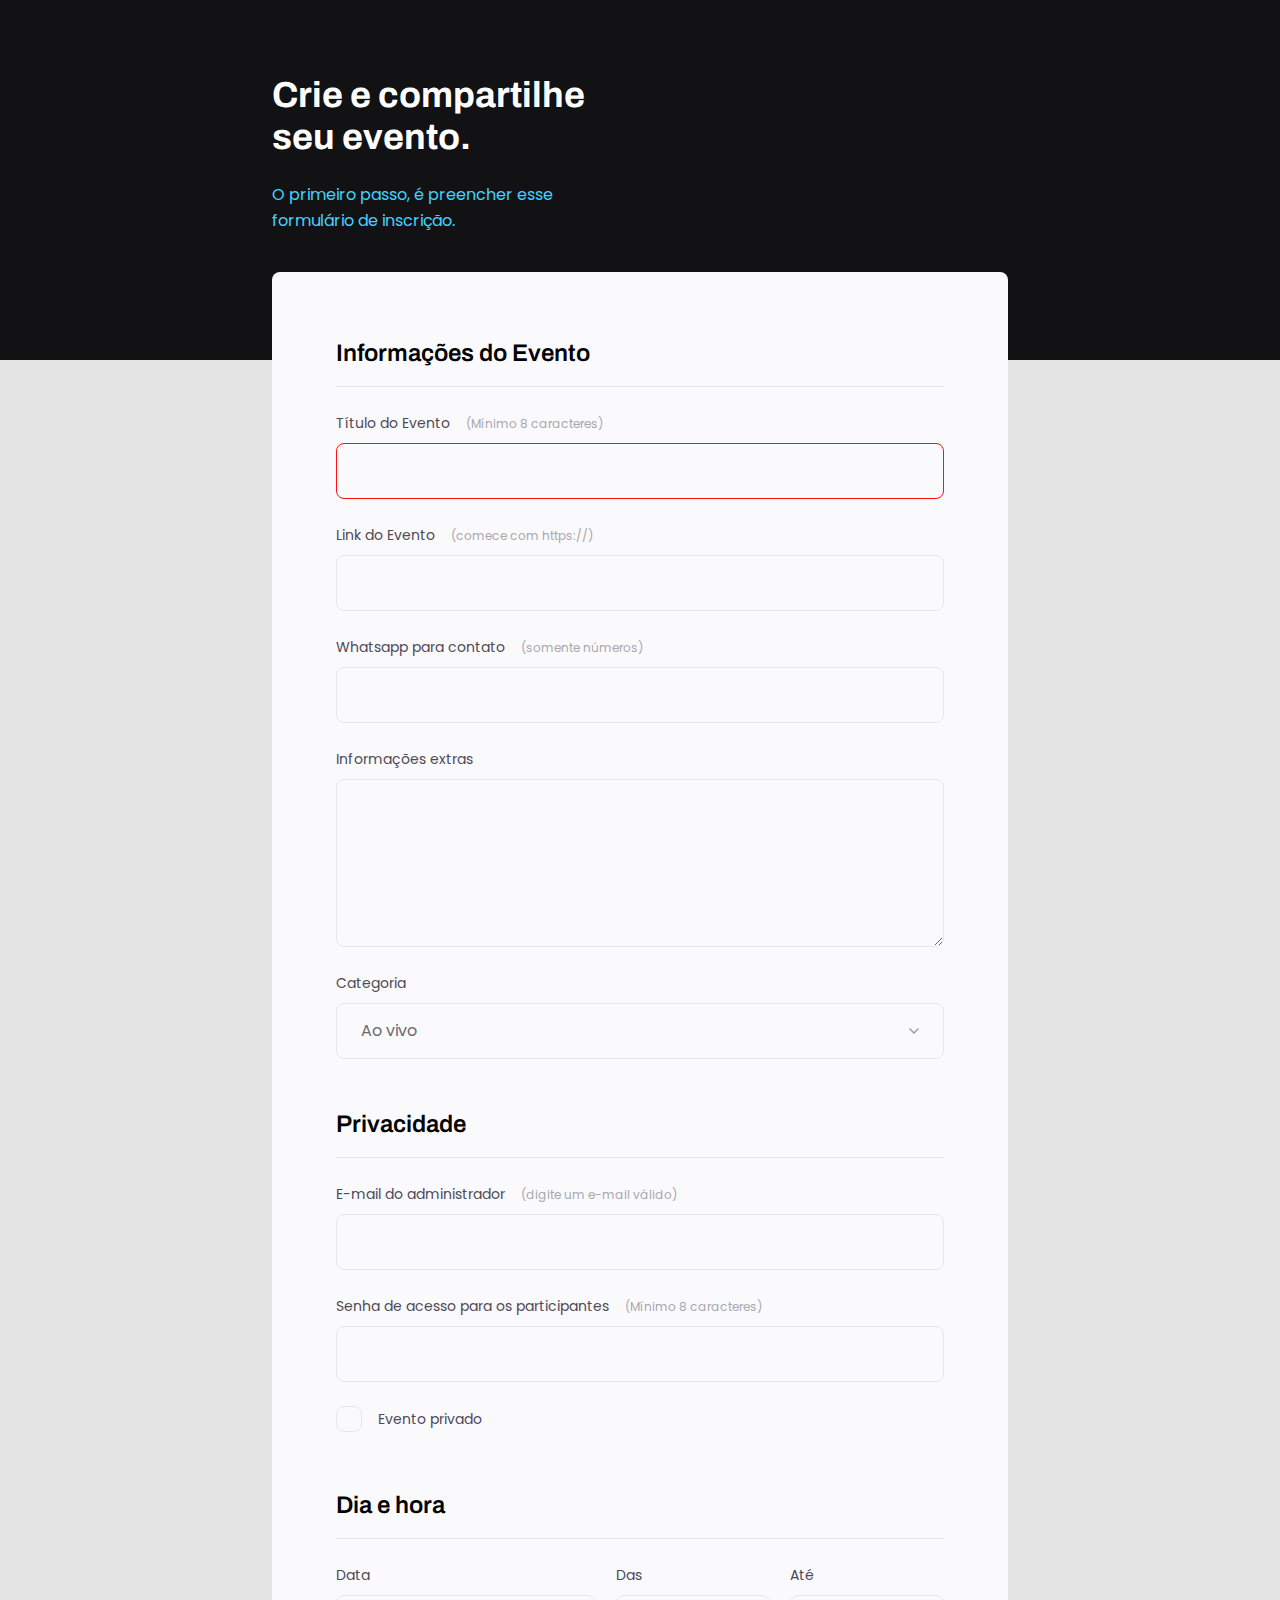
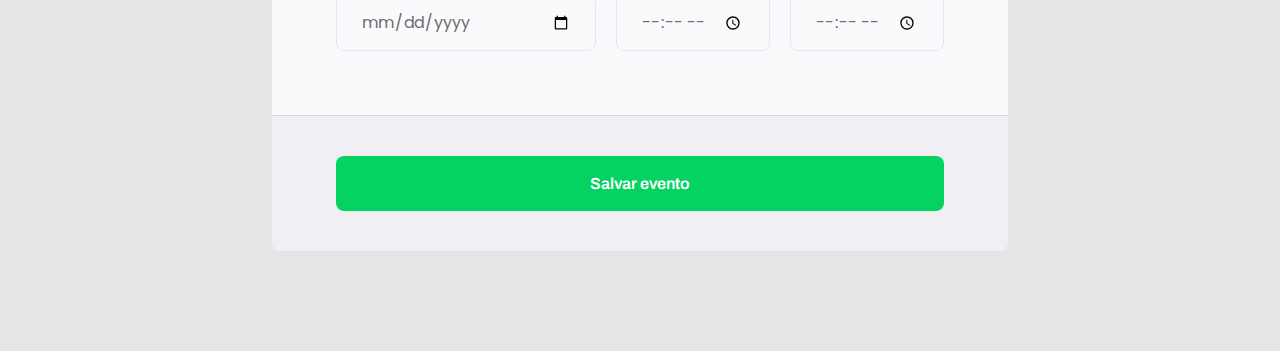
<file: index.html>
<!DOCTYPE html>
<html lang="pt-BR">

<head>
  <link rel="preconnect" href="https://fonts.googleapis.com">
  <link rel="preconnect" href="https://fonts.gstatic.com" crossorigin>
  <meta charset="UTF-8">
  <meta name="viewport" content="width=device-width, initial-scale=1.0">
  <title>Cadastro de Evento</title>
  <link rel="stylesheet" href="style.css">
  <link href="https://fonts.googleapis.com/css2?family=Archivo:wght@600;700&family=Poppins&display=swap"
    rel="stylesheet">
</head>

<body>
  <div class="page">
    <header>
      <h1>Crie e compartilhe seu evento.</h1>
      <p>O primeiro passo, é preencher esse formulário de inscrição.</p>
    </header>
    <form id="my-form">
      <fieldset>
        <div class="fieldset-wrapper">
          <legend>Informações do Evento</legend>
          <div class="input-wrapper">
            <label for="event-title">Título do Evento <span>(Mínimo 8 caracteres)</span></label>
            <input type="text" id="event-title" required minlength="8" />
          </div>
          <div class="input-wrapper">
            <label for="event-link">Link do Evento <span>(comece com https://)</span></label>
            <input type="url" id="event-link" />
          </div>
          <div class="input-wrapper">
            <label for="event-whatsapp">Whatsapp para contato <span>(somente números)</span></label>
            <input type="number" id="event-whatsapp" />
          </div>
          <div class="input-wrapper">
            <label for="event-info">Informações extras</label>
            <textarea id="event-info"></textarea>
          </div>
          <div class="input-wrapper">
            <label for="event-category">Categoria</span></label>
            <select id="event-category">
              <option value="live">Ao vivo</option>
              <option value="podcast">Podcast</option>
              <option value="mentorship">Mentoria</option>
            </select>
          </div>
        </div>
      </fieldset>
      <fieldset>
        <div class="fieldset-wrapper">
          <legend>Privacidade</legend>
          <div class="input-wrapper">
            <label for="event-email">E-mail do administrador <span>(digite um e-mail válido)</span></label>
            <input type="email" id="event-email" />
          </div>
          <div class="input-wrapper">
            <label for="event-password">Senha de acesso para os participantes <span>(Mínimo 8 caracteres)</span></label>
            <input type="password" id="event-password" minlength="8" />
          </div>
          <div class="checkbox-wrapper">
            <input type="checkbox" id="event-private" />
            <label for="event-private">Evento privado</label>
          </div>
        </div>
      </fieldset>
      <fieldset>
        <div class="fieldset-wrapper">
          <legend>Dia e hora</legend>
          <div class="cols-3">
            <div class="input-wrapper">
              <label for="event-date">Data</label>
              <input type="date" id="event-date" />
            </div>
            <div class="input-wrapper">
              <label for="event-begin">Das</label>
              <input type="time" id="event-begin" />
            </div>
            <div class="input-wrapper">
              <label for="event-end">Até</label>
              <input type="time" id="event-end" />
            </div>
          </div>
        </div>
      </fieldset>
    </form>
    <footer>
      <button class="button" form="my-form">Salvar evento</button>
    </footer>
  </div>
</body>

</html>
</file>
<file: style.css>
* {
  margin: 0;
  padding: 0;
  box-sizing: border-box;
}

body,
input,
select,
textarea {
  font-family: 'Poppins', sans-serif;
}

body {
  background: #E5E5E5;
}

body::before {
  content: '';
  width: 100%;
  height: 360px;
  position: absolute;
  top: 0;
  left: 0;
  z-index: -1;
  background: #121214;
}

header {
  width: 319px;
  margin-top: 74px;
}

header h1 {
  font-family: 'Archivo', sans-serif;
  font-weight: bold;
  font-size: 36px;
  line-height: 42px;
  color: #FFFFFF;
  margin-bottom: 24px;
}

header p {
  font-size: 16px;
  line-height: 26px;
  color: #42D3FF;
}

.page {
  width: 736px;
  margin: auto;
}

form {
  margin-top: 38px;
  background: #FAFAFC;
  border-radius: 8px 8px 0 0;
  min-height: 300px;
  padding: 64px;
  display: flex;
  flex-direction: column;
  gap: 48px;
}

fieldset {
  border: none;
}

.fieldset-wrapper {
  display: flex;
  flex-direction: column;
  gap: 24px;
}

fieldset legend {
  font-family: 'Archivo', sans-serif;
  font-weight: 600;
  font-size: 24px;
  line-height: 34px;
  width: 100%;
  border-bottom: 1px solid #E6E6F0;
  padding-bottom: 16px;
}

.input-wrapper {
  display: flex;
  flex-direction: column;
}

.input-wrapper label,
.checkbox-wrapper {
  font-size: 14px;
  line-height: 24px;
  color: #4E4958;
  margin-bottom: 8px;
}

.input-wrapper label span {
  margin-left: 12px;
  font-size: 12px;
  line-height: 20px;
  color: #A9A7AF;
}

.input-wrapper label span:hover {
  color: #6C6A71;
}

.input-wrapper input,
.input-wrapper textarea,
.input-wrapper select {
  background: #FAFAFC;
  border: 1px solid #E6E6F0;
  border-radius: 8px;
  height: 56px;
  padding: 0 24px;
  font-size: 16px;
  line-height: 26px;
  color: #6C6A71;
}

.input-wrapper textarea {
  padding: 0;
  height: 168px;
}

.input-wrapper select {
  appearance: none;
  -webkit-appearance: none;
  background-image: url("data:image/svg+xml,%3Csvg width='10' height='6' viewBox='0 0 10 6' fill='none' xmlns='http://www.w3.org/2000/svg'%3E%3Cpath d='M1 1L5 5L9 1' stroke='%239C98A6' stroke-width='1.5' stroke-linecap='round' stroke-linejoin='round'/%3E%3C/svg%3E%0A");
  background-repeat: no-repeat;
  background-position: right 24px top 50%;
}

.cols-3 {
  display: flex;
  gap: 20px;
}

.cols-3>div:nth-child(1) {
  width: 100%;
}

.checkbox-wrapper {
  position: relative;
}

.checkbox-wrapper label {
  display: flex;
  align-items: center;
  gap: 16px;
  margin: 0;
}

.checkbox-wrapper input {
  position: absolute;
  top: 0;
  left: 0;
  height: 24px;
  width: 24px;
  opacity: 0;
}

.checkbox-wrapper label::before {
  content: '';
  width: 24px;
  height: 24px;
  display: block;
  border: #E6E6F0 1px solid;
  border-radius: 8px;
}

.checkbox-wrapper input:checked+label::before {
  background-image: url("data:image/svg+xml,%3Csvg width='24' height='24' viewBox='0 0 24 24' fill='none' xmlns='http://www.w3.org/2000/svg'%3E%3Cg clip-path='url(%23clip0_1001_20)'%3E%3Cpath d='M9 16.17L4.83 12L3.41 13.41L9 19L21 7L19.59 5.59L9 16.17Z' fill='%2342D3FF'/%3E%3C/g%3E%3Cdefs%3E%3CclipPath id='clip0_1001_20'%3E%3Crect width='24' height='24' fill='white'/%3E%3C/clipPath%3E%3C/defs%3E%3C/svg%3E%0A");
}

.checkbox-wrapper input:focus+label::before {
  outline: 2px solid black;
}

footer {
  background: #F0F0F4;
  height: 136px;
  display: flex;
  flex-direction: column;
  padding: 40px 64px;
  margin-bottom: 100px;
  border-top: 1px solid #D6D6D6;
  border-radius: 0 0 8px 8px;
}

footer .button {
  height: 56px;
  border: 0;
  background: #04D361;
  border-radius: 8px;
  font-family: 'Archivo', sans-serif;
  font-weight: 600;
  font-size: 16px;
  line-height: 26px;
  color: #FFFFFF;
}

footer .button:hover {
  background: #08A04C;
}

input:invalid {
  border: 1px solid #FF1010;
}
</file>
